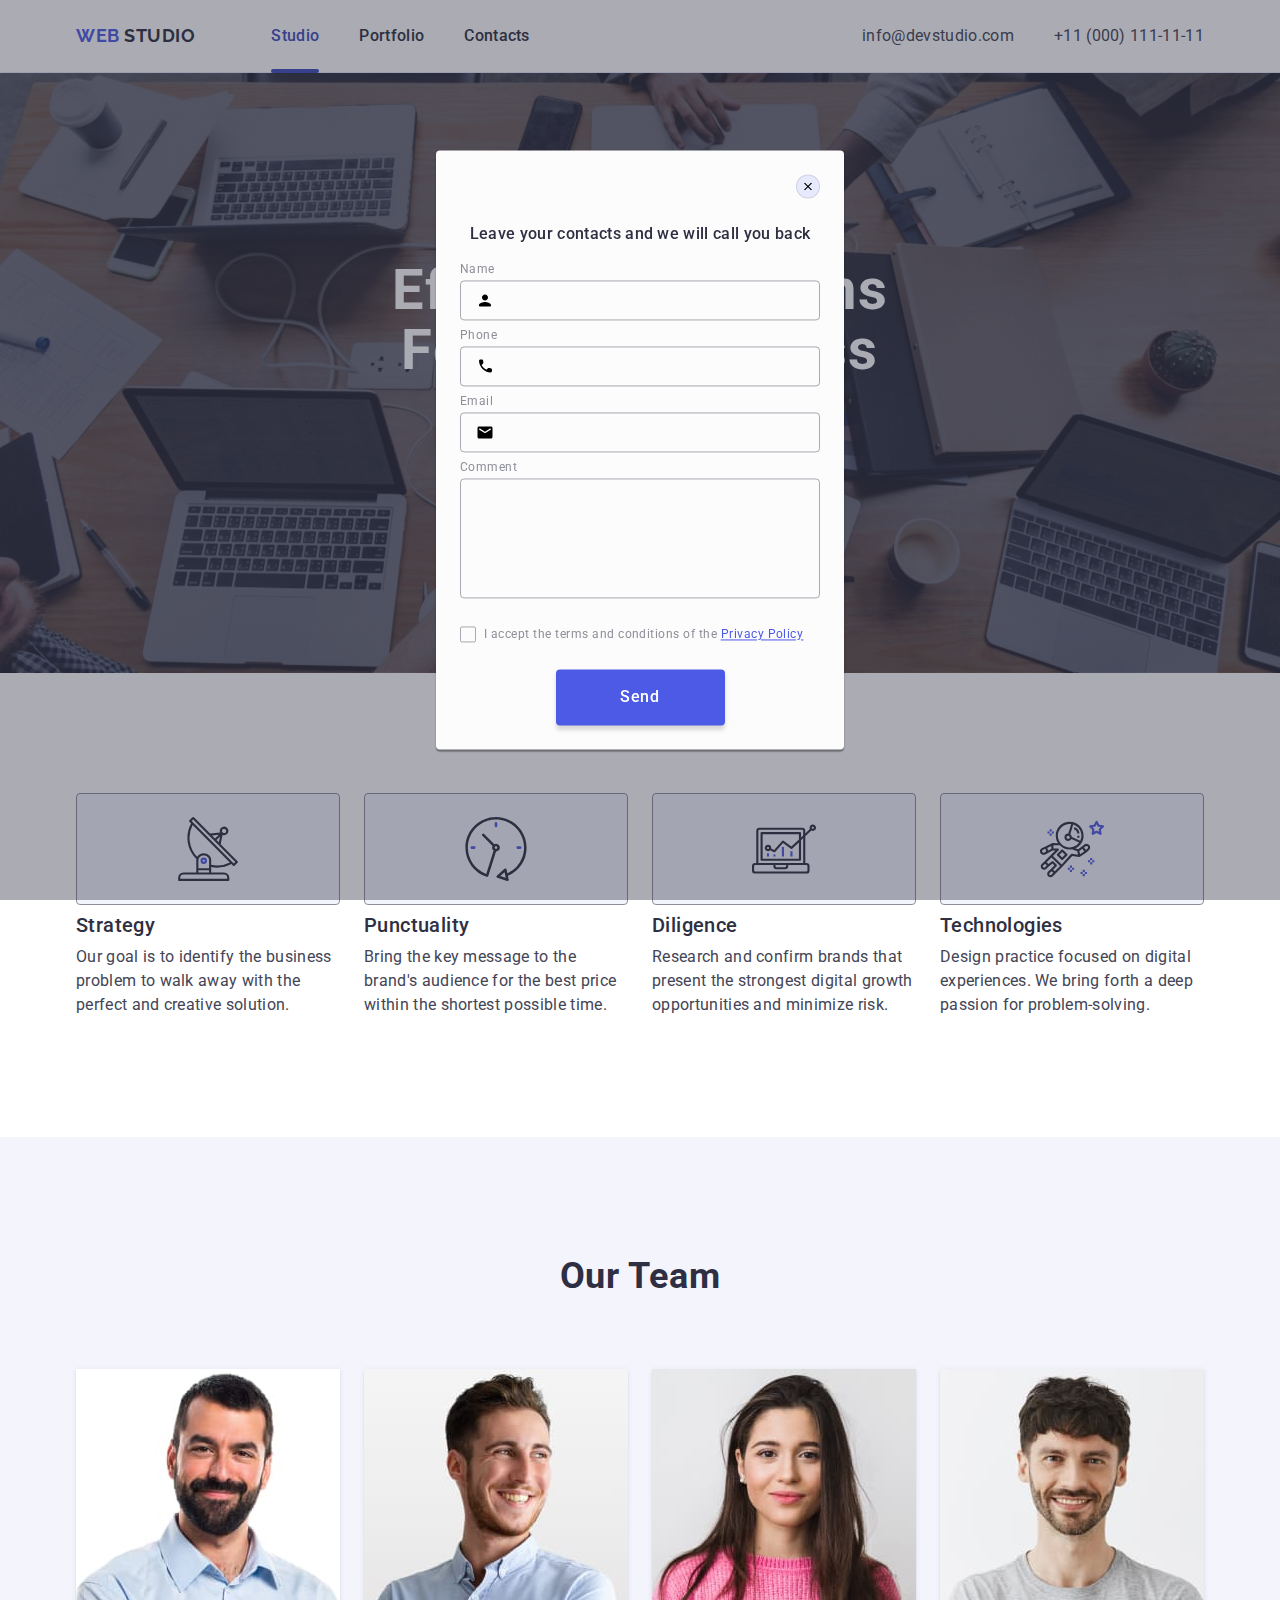
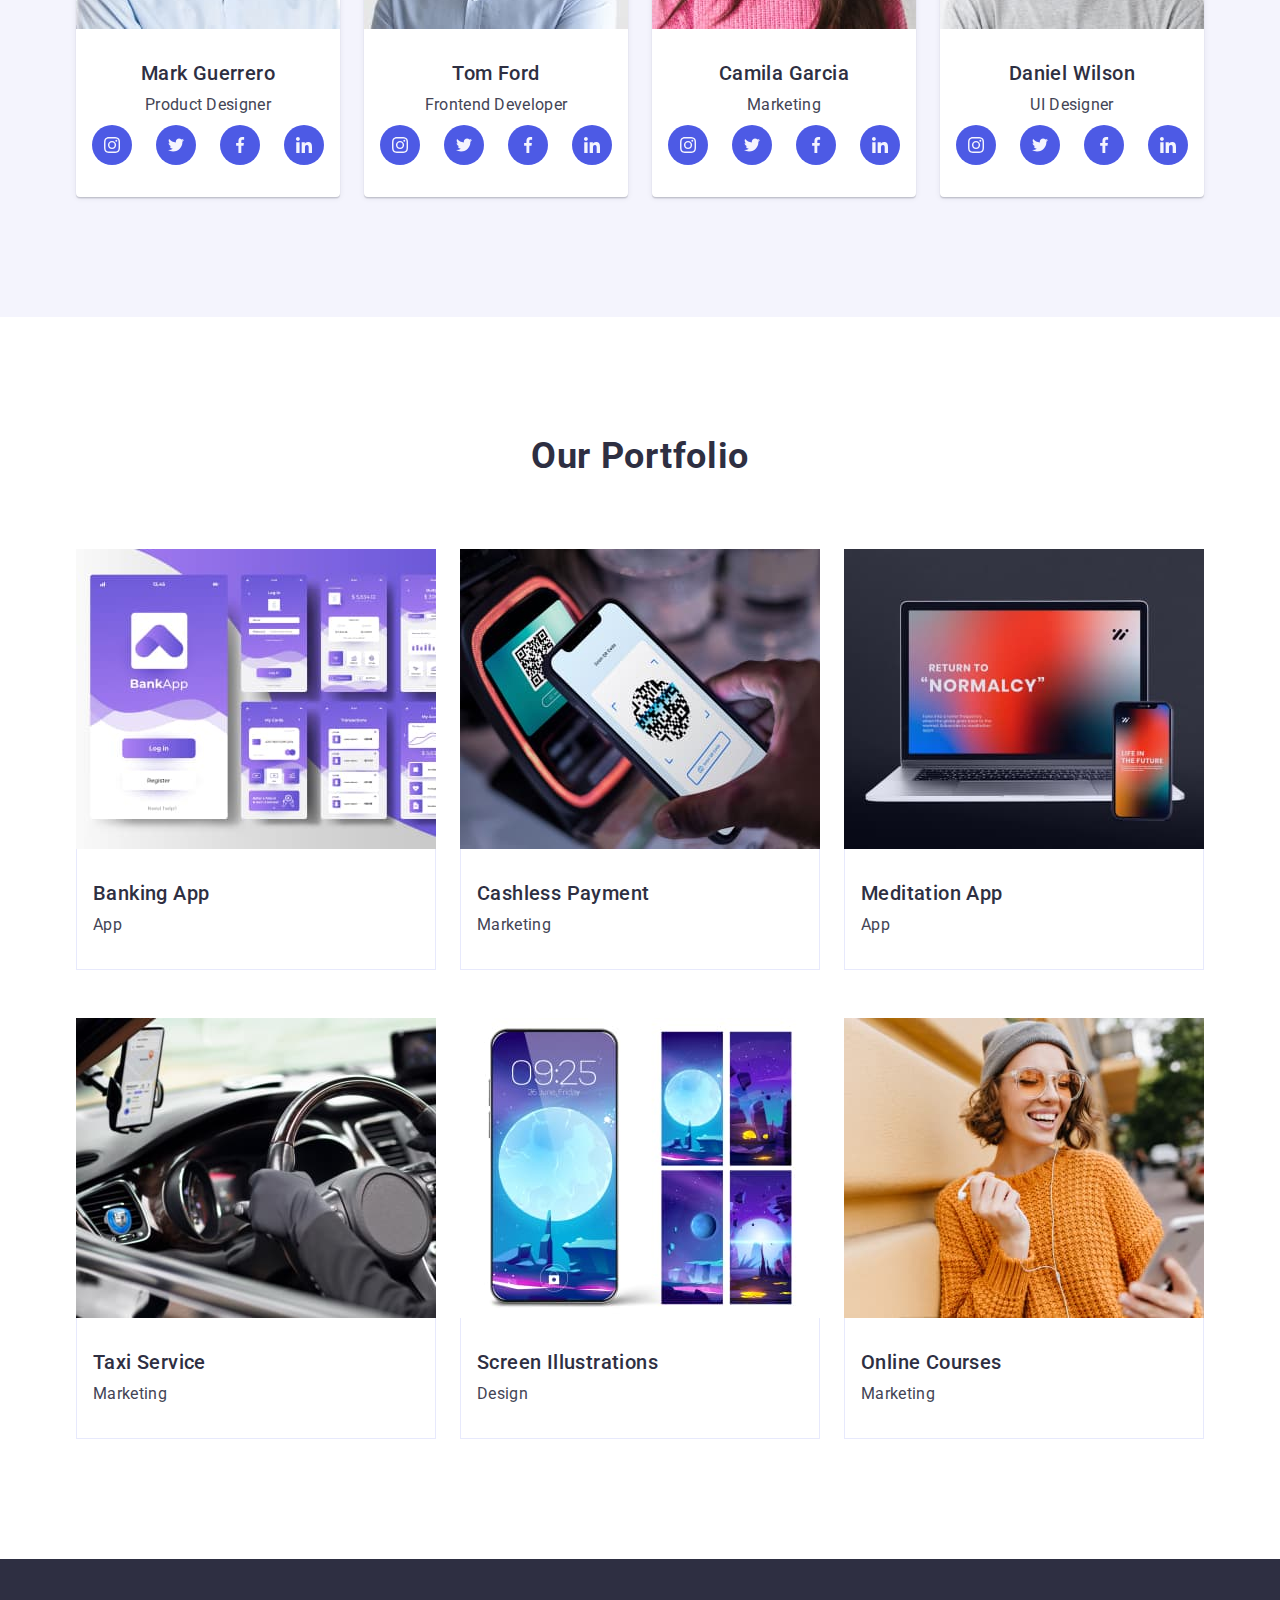
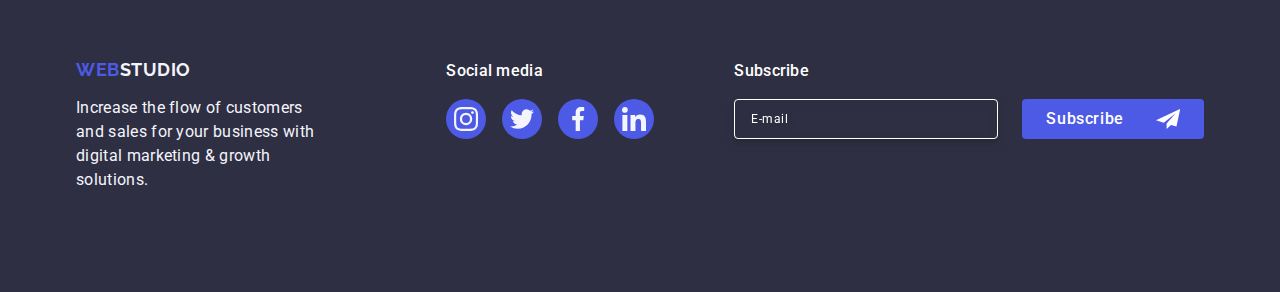
<file: index.html>
<!DOCTYPE html>
<html lang="en">
  <head>
    <meta charset="UTF-8" />
    <meta name="viewport" content="width=device-width, initial-scale=1.0" />
    <title>WebStudio</title>

    <link rel="preconnect" href="https://fonts.googleapis.com" />
    <link rel="preconnect" href="https://fonts.gstatic.com" crossorigin />
    <link
      href="https://fonts.googleapis.com/css2?family=Raleway:wght@700&family=Roboto:wght@400;500;700&display=swap"
      rel="stylesheet"
    />
    <link
      rel="stylesheet"
      href="//cdnjs.cloudflare.com/ajax/libs/modern-normalize/2.0.0/modern-normalize.min.css"
    />
    <link rel="stylesheet" href="./css/styles.css" />
  </head>
  <body>
    <!-- header. -->
    <header class="head-top">
      <div class="container container-top">
        <nav class="navigation-top">
          <a href="./index.html" class="logo-top"
            >Web <span class="logo-studio">Studio</span></a
          >
          <ul class="link-top">
            <li><a href="./index.html" class="nav-link current">Studio</a></li>
            <li><a href="" class="nav-link">Portfolio</a></li>
            <li><a href="" class="nav-link">Contacts</a></li>
          </ul>
        </nav>
        <address class="contacts">
          <ul class="contact-info">
            <li>
              <a class="adress-link" href="mailto:info@devstudio.com"
                >info@devstudio.com</a
              >
            </li>
            <li>
              <a class="adress-link" href="tel:+110001111111"
                >+11 (000) 111-11-11</a
              >
            </li>
          </ul>
          <button class="mobile-menu-open-btn" type="button">
            <svg class="mobile-menu-open-bth-icon" width="24" height="24" aria-label="mobile menu open icon">
              <use href="./images/icons.svg#icon-heroicons-solid_menu"></use>
            </svg>
          </button>
        </address>
      </div>
    </header>

    <!-- Sectiom 1 -->
    <main>
      <section class="tagline-button">
        <div class="container">
          <h1 class="tagline">Effective Solutions for Your Business</h1>
          <button type="button" class="button">Order Service</button>
        </div>
      </section>
      <!-- Section-2 -->
      <section class="content-info white">
        <div class="container">
          <h2 class="transparent-title visually-hidden">Benefit</h2>
          <ul class="features-list">
            <li class="feature-list-items">
              <div class="container-icon">
                <svg
                  class="icon-section-two"
                  width="64"
                  height="64"
                  aria-label="antena icon"
                >
                  <use href="./images/icons.svg#icon-antenna1"></use>
                </svg>
              </div>
              <h3 class="info-section">Strategy</h3>
              <p class="contents">
                Our goal is to identify the business problem to walk away with
                the perfect and creative solution.
              </p>
            </li>
            <li class="feature-list-items">
              <div class="container-icon">
                <svg
                  class="icon-section-two"
                  width="64"
                  height="64"
                  aria-label="clock icon"
                >
                  <use href="./images/icons.svg#icon-clock1"></use>
                </svg>
              </div>
              <h3 class="info-section">Punctuality</h3>
              <p class="contents">
                Bring the key message to the brand's audience for the best price
                within the shortest possible time.
              </p>
            </li>
            <li class="feature-list-items">
              <div class="container-icon">
                <svg
                  class="icon-section-two"
                  width="64"
                  height="64"
                  aria-label=" icon diagram"
                >
                  <use href="./images/icons.svg#icon-diagram1"></use>
                </svg>
              </div>
              <h3 class="info-section">Diligence</h3>
              <p class="contents">
                Research and confirm brands that present the strongest digital
                growth opportunities and minimize risk.
              </p>
            </li>
            <li class="feature-list-items">
              <div class="container-icon">
                <svg
                  class="icon-section-two"
                  width="64"
                  height="64"
                  aria-label=" icon astronaut"
                >
                  <use href="./images/icons.svg#icon-astronaut1"></use>
                </svg>
              </div>
              <h3 class="info-section">Technologies</h3>
              <p class="contents">
                Design practice focused on digital experiences. We bring forth a
                deep passion for problem-solving.
              </p>
            </li>
          </ul>
        </div>
      </section>
      <!-- Section-3 -->
      <section class="our-team white ">
        <div class="container">
          <h2 class="specialists-title">Our Team</h2>
          <ul class="our-team-list">
            <li class="list-item">
              <img
              srcset="./images/desktop/mark@2x.jpg 2x"
              width="264"
              height="260"
              src="./images/desktop/img1.jpg"
              alt="Mark Guerrero"
            />
              <div class="list-conteiner">
                <h3 class="content-name">Mark Guerrero</h3>
                <p class="content-text">Product Designer</p>
                <ul class="socials">
                  <li class="social-icon">
                    <a href="" class="social-link-section">
                      <svg
                        class="icon-section-three"
                        width="16"
                        height="16"
                        aria-label="instagram-icon"
                      >
                        <use href="./images/icons.svg#icon-instagram1"></use>
                      </svg>
                    </a>
                  </li>
                  <li class="social-icon">
                    <a href="" class="social-link-section">
                      <svg
                        class="icon-section-three"
                        width="16"
                        height="16"
                        aria-label="twitter-icon"
                      >
                        <use href="./images/icons.svg#icon-twitter1"></use>
                      </svg>
                    </a>
                  </li>

                  <li class="social-icon">
                    <a href="" class="social-link-section">
                      <svg
                        class="icon-section-three"
                        width="16"
                        height="16"
                        aria-label="facebook-icon"
                      >
                        <use href="./images/icons.svg#icon-facebook1"></use>
                      </svg>
                    </a>
                  </li>

                  <li class="social-icon">
                    <a href="" class="social-link-section">
                      <svg
                        class="icon-section-three"
                        width="16"
                        height="16"
                        aria-label="linkedin-icon"
                      >
                        <use href="./images/icons.svg#icon-linkedin1"></use>
                      </svg>
                    </a>
                  </li>
                </ul>
              </div>
            </li>
            <li class="list-item">
              <img
              srcset="./images/desktop/tom@2x.jpg 2x"
              width="264"
              height="260"
              src="./images/desktop/img21.jpg"
              alt="Tom Ford"
            />
              <div class="list-conteiner">
                <h3 class="content-name">Tom Ford</h3>
                <p class="content-text">Frontend Developer</p>
                <ul class="socials">
                  <li class="social-icon">
                    <a href="" class="social-link-section">
                      <svg
                        class="icon-section-three"
                        width="16"
                        height="16"
                        aria-label="instagram-icon"
                      >
                        <use href="./images/icons.svg#icon-instagram1"></use>
                      </svg>
                    </a>
                  </li>

                  <li class="social-icon">
                    <a href="" class="social-link-section">
                      <svg
                        class="icon-section-three"
                        width="16"
                        height="16"
                        aria-label="twitter-icon"
                      >
                        <use href="./images/icons.svg#icon-twitter1"></use>
                      </svg>
                    </a>
                  </li>

                  <li class="social-icon">
                    <a href="" class="social-link-section">
                      <svg
                        class="icon-section-three"
                        width="16"
                        height="16"
                        aria-label="facebook-icon"
                      >
                        <use href="./images/icons.svg#icon-facebook1"></use>
                      </svg>
                    </a>
                  </li>

                  <li class="social-icon">
                    <a href="" class="social-link-section">
                      <svg
                        class="icon-section-three"
                        width="16"
                        height="16"
                        aria-label="linkedin-icon"
                      >
                        <use href="./images/icons.svg#icon-linkedin1"></use>
                      </svg>
                    </a>
                  </li>
                </ul>
              </div>
            </li>
            <li class="list-item">
              <img
              srcset="./images/desktop/camila@2x.jpg 2x"
              width="264"
              height="260"
              src="./images/desktop/img31.jpg"
              alt="Camila Garcia"
            />
              <div class="list-conteiner">
                <h3 class="content-name">Camila Garcia</h3>
                <p class="content-text">Marketing</p>
                <ul class="socials">
                  <li class="social-icon">
                    <a href="" class="social-link-section">
                      <svg
                        class="icon-section-three"
                        width="16"
                        height="16"
                        aria-label="instagram-icon"
                      >
                        <use href="./images/icons.svg#icon-instagram1"></use>
                      </svg>
                    </a>
                  </li>

                  <li class="social-icon">
                    <a href="" class="social-link-section">
                      <svg
                        class="icon-section-three"
                        width="16"
                        height="16"
                        aria-label="twitter-icon"
                      >
                        <use href="./images/icons.svg#icon-twitter1"></use>
                      </svg>
                    </a>
                  </li>

                  <li class="social-icon">
                    <a href="" class="social-link-section">
                      <svg
                        class="icon-section-three"
                        width="16"
                        height="16"
                        aria-label="facebook-icon"
                      >
                        <use href="./images/icons.svg#icon-facebook1"></use>
                      </svg>
                    </a>
                  </li>

                  <li class="social-icon">
                    <a href="" class="social-link-section">
                      <svg
                        class="icon-section-three"
                        width="16"
                        height="16"
                        aria-label="linkedin-icon"
                      >
                        <use href="./images/icons.svg#icon-linkedin1"></use>
                      </svg>
                    </a>
                  </li>
                </ul>
              </div>
            </li>
            <li class="list-item">
              <img
              srcset="./images/desktop/daniel@2x.jpg 2x"
              width="264"
              height="260"
              src="./images/desktop/img41.jpg"
              alt="Daniel Wilson"
            />
              <div class="list-conteiner">
                <h3 class="content-name">Daniel Wilson</h3>
                <p class="content-text">UI Designer</p>
                <ul class="socials">
                  <li class="social-icon">
                    <a href="" class="social-link-section">
                      <svg
                        class="icon-section-three"
                        width="16"
                        height="16"
                        aria-label="instagram-icon"
                      >
                        <use href="./images/icons.svg#icon-instagram1"></use>
                      </svg>
                    </a>
                  </li>

                  <li class="social-icon">
                    <a href="" class="social-link-section">
                      <svg
                        class="icon-section-three"
                        width="16"
                        height="16"
                        aria-label="twitter-icon"
                      >
                        <use href="./images/icons.svg#icon-twitter1"></use>
                      </svg>
                    </a>
                  </li>

                  <li class="social-icon">
                    <a href="" class="social-link-section">
                      <svg
                        class="icon-section-three"
                        width="16"
                        height="16"
                        aria-label="facebook-icon"
                      >
                        <use href="./images/icons.svg#icon-facebook1"></use>
                      </svg>
                    </a>
                  </li>

                  <li class="social-icon">
                    <a href="" class="social-link-section">
                      <svg
                        class="icon-section-three"
                        width="16"
                        height="16"
                        aria-label="linkedin-icon"
                      >
                        <use href="./images/icons.svg#icon-linkedin1"></use>
                      </svg>
                    </a>
                  </li>
                </ul>
              </div>
            </li>
          </ul>
        </div>
      </section>
      <!-- Section-4 -->
      <section class="section-portfolio white ">
        <div class="container">
          <h2 class="portfolio-title">Our Portfolio</h2>
          <ul class="portfolio-list">
            <li class="portfolio-list-item">
              <div class="our-portfolio-img">
                <picture>
                  <source srcset="./images/desktop/img7.jpg 1x, ./images/desktop/bigBank@2x.jpg 2x"
                  media="(min-width: 1158px)" >
          
                  <source srcset="./images/tablet/bank.jpg 1x, ./images/tablet/bank@2x.jpg 2x" 
                  media="(min-width: 768px)">
          
                  <source srcset="./images/mobil/Bank.jpg 1x, ./images/mobil/Bank@2x.jpg 2x" 
                  media="(max-width: 767px)">
          
                      <img src="./images/mobil/Bank.jpg" alt="Banking App" >
                </picture>
          
                <p class="our-portfolio-top">
                  14 Stylish and User-Friendly App Design Concepts · Task
                  Manager App · Calorie Tracker App · Exotic Fruit Ecommerce App
                  · Cloud Storage App
                </p>
              </div>
              <div class="project-wrapper">
                <h3 class="product-name">Banking App</h3>
                <p class="content-text-portfolio">App</p>
              </div>
            </li>

            <li class="portfolio-list-item">
              <div class="our-portfolio-img">
                <picture>
                  <source srcset="./images/desktop/img8.jpg 1x, ./images/desktop/bigTerminal@2x.jpg 2x"
                   media="(min-width: 1158px)">
          
                  <source srcset="./images/tablet/terminal.jpg 1x, ./images/tablet/terminal@2x.jpg 2x" 
                  media="(min-width: 768px)">
          
                  <source srcset="./images/mobil/Skan.jpg 1x, ./images/mobil/Skan@2x.jpg 2x"
                   media="(max-width: 767px)">
          
              <img src="./images/mobil/Skan.jpg" alt="Cassless Payment" />
                </picture>

                <p class="our-portfolio-top">
                  14 Stylish and User-Friendly App Design Concepts · Task
                  Manager App · Calorie Tracker App · Exotic Fruit Ecommerce App
                  · Cloud Storage App
                </p>
              </div>
              <div class="project-wrapper">
                <h3 class="product-name">Cashless Payment</h3>
                <p class="content-text-portfolio">Marketing</p>
              </div>
            </li>
            <li class="portfolio-list-item">
              <div class="our-portfolio-img">
                <picture>
                  <source srcset="./images/desktop/img9.jpg 1x, ./images/desktop/Laptop@2x.jpg 2x"
                   media="(min-width: 1158px)">
          
                  <source srcset="./images/tablet/laptop.jpg 1x, ./images/tablet/laptop@2x.jpg 2x"
                   media="(min-width: 768px)">
          
                  <source srcset="./images/mobil/Laptop.jpg 1x, ./images/mobil/Laptop@2x.jpg 2x" 
                  media="(max-width: 767px)">
          
              <img src="./images/mobil/Laptop.jpg " alt="Meditation App" />
                </picture>

                <p class="our-portfolio-top">
                  14 Stylish and User-Friendly App Design Concepts · Task
                  Manager App · Calorie Tracker App · Exotic Fruit Ecommerce App
                  · Cloud Storage App
                </p>
              </div>
              <div class="project-wrapper">
                <h3 class="product-name">Meditation App</h3>
                <p class="content-text-portfolio">App</p>
              </div>
            </li>
            <li class="portfolio-list-item">
              <div class="our-portfolio-img">
                <picture>
                  <source srcset="./images/desktop/img11.jpg 1x, ./images/desktop/car@2x.jpg 2x"
                   media="(min-width: 1158px)">
          
                  <source srcset="./images/tablet/taxi.jpg 1x, ./images/tablet/taxi@2x.jpg 2x"
                   media="(min-width: 768px)">
          
                  <source srcset="./images/mobil/Car.jpg 1x, ./images/mobil/Car@2x.jpg 2x"
                   media="(max-width: 767px)">
          
              <img src="./images/mobil/Car.jpg" alt="Taxi Service" />
                </picture>

                <p class="our-portfolio-top">
                  14 Stylish and User-Friendly App Design Concepts · Task
                  Manager App · Calorie Tracker App · Exotic Fruit Ecommerce App
                  · Cloud Storage App
                </p>
              </div>
              <div class="project-wrapper">
                <h3 class="product-name">Taxi Service</h3>
                <p class="content-text-portfolio">Marketing</p>
              </div>
            </li>
            <li class="portfolio-list-item">
              <div class="our-portfolio-img">
                <picture>
                  <source srcset="./images/desktop/img12.jpg 1x, ./images/desktop/Phone@2x.jpg 2x"
                   media="(min-width: 1158px)">
          
                  <source srcset="./images/tablet/phone.jpg 1x, ./images/tablet/phone@2x.jpg 2x"
                   media="(min-width: 768px)">
          
                  <source srcset="./images/mobil/Phone.jpg 1x, ./images/mobil/Phone@2x.jpg 2x" 
                  media="(max-width: 767px)">
          
              <img src="./images/mobil/Phone.jpg" alt="Screen Illustrations" />
                </picture>

                <p class="our-portfolio-top">
                  14 Stylish and User-Friendly App Design Concepts · Task
                  Manager App · Calorie Tracker App · Exotic Fruit Ecommerce App
                  · Cloud Storage App
                </p>
              </div>
              <div class="project-wrapper">
                <h3 class="product-name">Screen Illustrations</h3>
                <p class="content-text-portfolio">Design</p>
              </div>
            </li>
            <li class="portfolio-list-item">
              <div class="our-portfolio-img">
                <picture>
                  <source srcset="./images/desktop/img13.jpg 1x, ./images/desktop/Gitl@2x.jpg 2x"
                   media="(min-width: 1158px)">
          
                  <source srcset="./images/tablet/girl.jpg 1x, ./images/tablet/girl@2x.jpg 2x" 
                  media="(min-width: 768px)">
          
                  <source srcset="./images/mobil/Girl.jpg 1x, ./images/mobil/Girl@2x.jpg 2x"
                   media="(max-width: 767px)">
          
              <img src="./images/mobil/Girl.jpg" alt="Girl with a phone" />
                </picture>
                
                <p class="our-portfolio-top">
                  14 Stylish and User-Friendly App Design Concepts · Task
                  Manager App · Calorie Tracker App · Exotic Fruit Ecommerce App
                  · Cloud Storage App
                </p>
              </div>
              <div class="project-wrapper">
                <h3 class="product-name">Online Courses</h3>
                <p class="content-text-portfolio">Marketing</p>
              </div>
            </li>
          </ul>
        </div>
      </section>
    </main>
    <!-- footer -->
    <footer class="section-footer section">
      <div class="container footer-container">
        <div class="footer-container-logo-text">
          <a href="./index.html" class="logo-footer"
            >Web<span class="text-logo-footer">Studio</span></a
          >
          <p class="text-footer">
            Increase the flow of customers and sales for your business with
            digital marketing & growth solutions.
          </p>
        </div>

        <div class="footer-container-social-links">
          <p class="social-media">Social media</p>
          <ul class="socials footer-list">
            <li class="social-icon footer-social-icon">
              <a href="" class="social-link-section footer-social-link">
                <svg class="footer-icon" width="24" height="24">
                  <use href="./images/icons.svg#icon-instagram1"></use>
                </svg>
              </a>
            </li>
            <li class="social-icon footer-social-icon">
              <a href="" class="social-link-section footer-social-link">
                <svg class="footer-icon" width="24" height="24">
                  <use href="./images/icons.svg#icon-twitter1"></use>
                </svg>
              </a>
            </li>
            <li class="social-icon footer-social-icon">
              <a href="" class="social-link-section footer-social-link">
                <svg class="footer-icon" width="24" height="24">
                  <use href="./images/icons.svg#icon-facebook1"></use>
                </svg>
              </a>
            </li>
            <li class="social-icon footer-social-icon">
              <a href="" class="social-link-section footer-social-link">
                <svg class="footer-icon" width="24" height="24">
                  <use href="./images/icons.svg#icon-linkedin1"></use>
                </svg>
              </a>
            </li>
          </ul>
        </div>

        <div class="footer-form">
          <p class="subscribe-content">Subscribe</p>
          <form class="subscribe-form">
            <label class="footer-label">
              <input
                class="footer-input"
                type="email"
                name="subscribe"
                placeholder="E-mail"
              />
            </label>
            <button class="footer-button" type="submit">
              Subscribe<svg class="footer-button-icon" width="24" height="24">
                <use href="./images/icons.svg#icon-icon-send"></use>
              </svg>
            </button>
          </form>
        </div>
      </div>
    </footer>
    <!-- modal window --> 
    <!-- BACKDROP WITH MODAL WINDOW  "is-open" to div class="backdrop-open"-->

     <div class="backdrop-open is-open">
      <div class="modal-window">
        <button class="modal-close" type="button">
          <svg class="modal-icon-close" 
          width="8"
          height="8"
          aria-label="close modal icon">
           <use href="./images/icons.svg#icon-close-black"></use>
          </svg>
        </button>
        <p class="order-processing">Leave your contacts and we will call you back</p> 
        <form class="order-form">
       <div class="order-wrapper">
        <label class="backdrop-label" for="user-name">Name</label>
        <div class="backdrop-input">
          <input class="form-input" 
          id="user-name"
          name="user-name"
          type="text" pattern="[a-zA-Zа-яА-ЯіІїЇєЄґҐʼ]+" required />
          <svg class="backdrop-items" 
           width="18" 
           height="24" 
           aria-label="icon user" >
           <use href="./images/icons.svg#icon-person-black"></use>
          </svg>
        </div>
        </div>
        <div class="order-wrapper">
          <label class="backdrop-label" for="user-tel">Phone</label>
          <div class="backdrop-input">
            <input class="form-input"
             id="user-tel" 
             name="user-tel"
              type="tel" 
              pattern="[0-9]{3}-[0-9]{3}-[0-9]{2}-[0-9]{2}" required />
              <svg class="backdrop-items"
              width="18" 
              height="24" 
              aria-label="icon phone" >
              <use href="./images/icons.svg#icon-phone-black"></use>
            </svg>
          </div>
        </div>
        <div class="order-wrapper">
          <label class="backdrop-label" for="user-email">Email</label>
          <div class="backdrop-input">
            <input class="form-input" 
            id="user-email" 
            name="user-email" 
            type="email" required />
            <svg class="backdrop-items"
             width="18" height="24" 
             aria-label="icon email" >
             <use href="./images/icons.svg#icon-email-black"></use>
            </svg>
          </div>
        </div>
        <div class="order-comment">
          <label class="backdrop-label" for="user-comment">Comment</label>
          <textarea class="textarea-comment"
           id="user-comment"
           name="user-comment"
           placeholder="Text input">
          </textarea>
        </div>
        <div class="checkbox-wrapper">
          <input class="service-checkbox visually-hidden" 
          id="user-privacy" 
          name="user-privacy" 
          type="checkbox" 
          value="true" required />
          <label class="checkbox-label" for="user-privacy">
            <span class="form-checkbox ">
              <svg class="checkbox-icon"
              width="10"
              height="8"
              aria-label="checkmark icon">
              <use href="./images/icons.svg#icon-choice"></use>
            </svg>
          </span>I accept the terms and conditions of the <a class="checkbox-text" href="">Privacy Policy</a>
        </label>
      </div>
      <button class="comment-btn" type="submit">Send</button>
    </form>
  </div>
  </div>
   <!--  Mobile "is-open" to div class="mobile-menu-wrapper"-->
    <div class="mobile-menu-wrapper"> 
      <div class="container mobile-menu-container">
        <button class="mobile-menu-close-btn" type="button">
          <svg class="mobile-menu-close-btn-icon" 
          width="8" 
          height="8" 
          aria-label="mobile menu close icon">
          <use href="./images/icons.svg#icon-close-black"></use>
        </svg>
      </button>
      <nav class="mobile-menu-navigation">
        <ul class="mobile-menu-list">
          <li>
            <a class="mobile-menu-link" href="./index.html">
              <h2 class="header-two ocean">Studio</h2>
            </a>
          </li>
          <li>
            <a class="mobile-menu-link" href="">
              <h2 class="header-two">Portfolio</h2>
            </a>
          </li>
          <li>
            <a class="mobile-menu-link" href="">
              <h2 class="header-two">Contacts</h2>
            </a>
          </li>
        </ul>
      </nav>
      
      <address class="mobile-menu-contacts">
        <ul class="mobile-menu-contacts-list">
          <li class="mobile-menu-contacts-item">
          <a class="header-third iris" href="tel:+110001111111">+11 (000) 111-11-11
          </a>
        </li>
        <li class="mobile-menu-contacts-item">
          <a class="header-third" href="mailto:info@devstudio.com">info@devstudio.com
          </a>
        </li>
      </ul>
    </address>
    <ul class="mobile-menu-social-list">
      <li class="mobile-menu-social-item">
        <a href="" class="social-link-section">
          <svg class="footer-icon" 
          width="24" 
          height="24"
          aria-label="instagram-icon">
          <use href="./images/icons.svg#icon-instagram1"></use>
        </svg>
      </a>
    </li>
    <li class="mobile-menu-social-item">
      <a href="" class="social-link-section">
        <svg class="footer-icon" 
        width="24" 
        height="24"
        aria-label="twitter-icon">
        <use href="./images/icons.svg#icon-twitter1"></use>
      </svg>
    </a>
  </li>
  <li class="mobile-menu-social-item">
    <a href="" class="social-link-section">
      <svg class="footer-icon" 
      width="24" 
      height="24"
      aria-label="facebook-icon">
      <use href="./images/icons.svg#icon-facebook1"></use>
      </svg>
    </a>
  </li>
  <li class="mobile-menu-social-item">
    <a href="" class="social-link-section">
      <svg class="footer-icon" 
      width="24" 
      height="24"
      aria-label="linkedin-icon">
      <use href="./images/icons.svg#icon-linkedin1"></use>
    </svg>
  </a>
</li>
</ul>
</div>
</div>
</body>
</html>
</file>
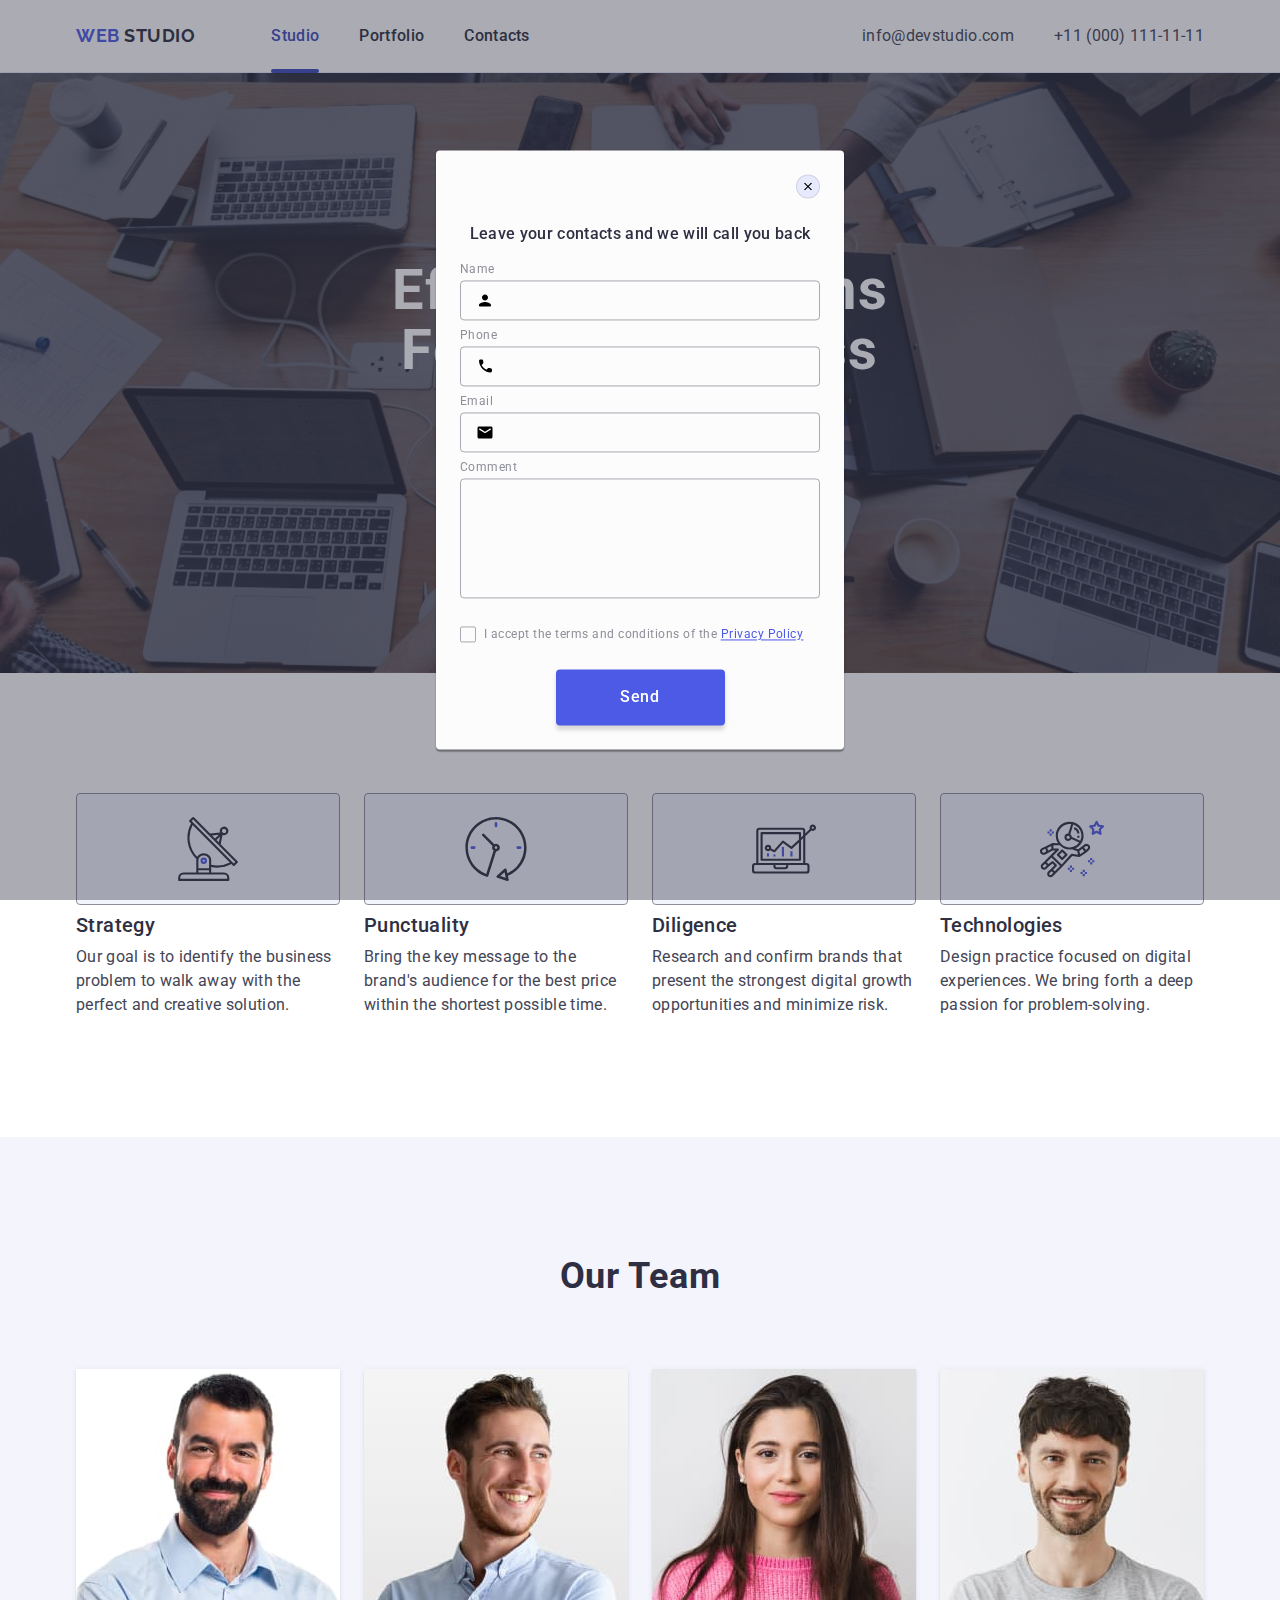
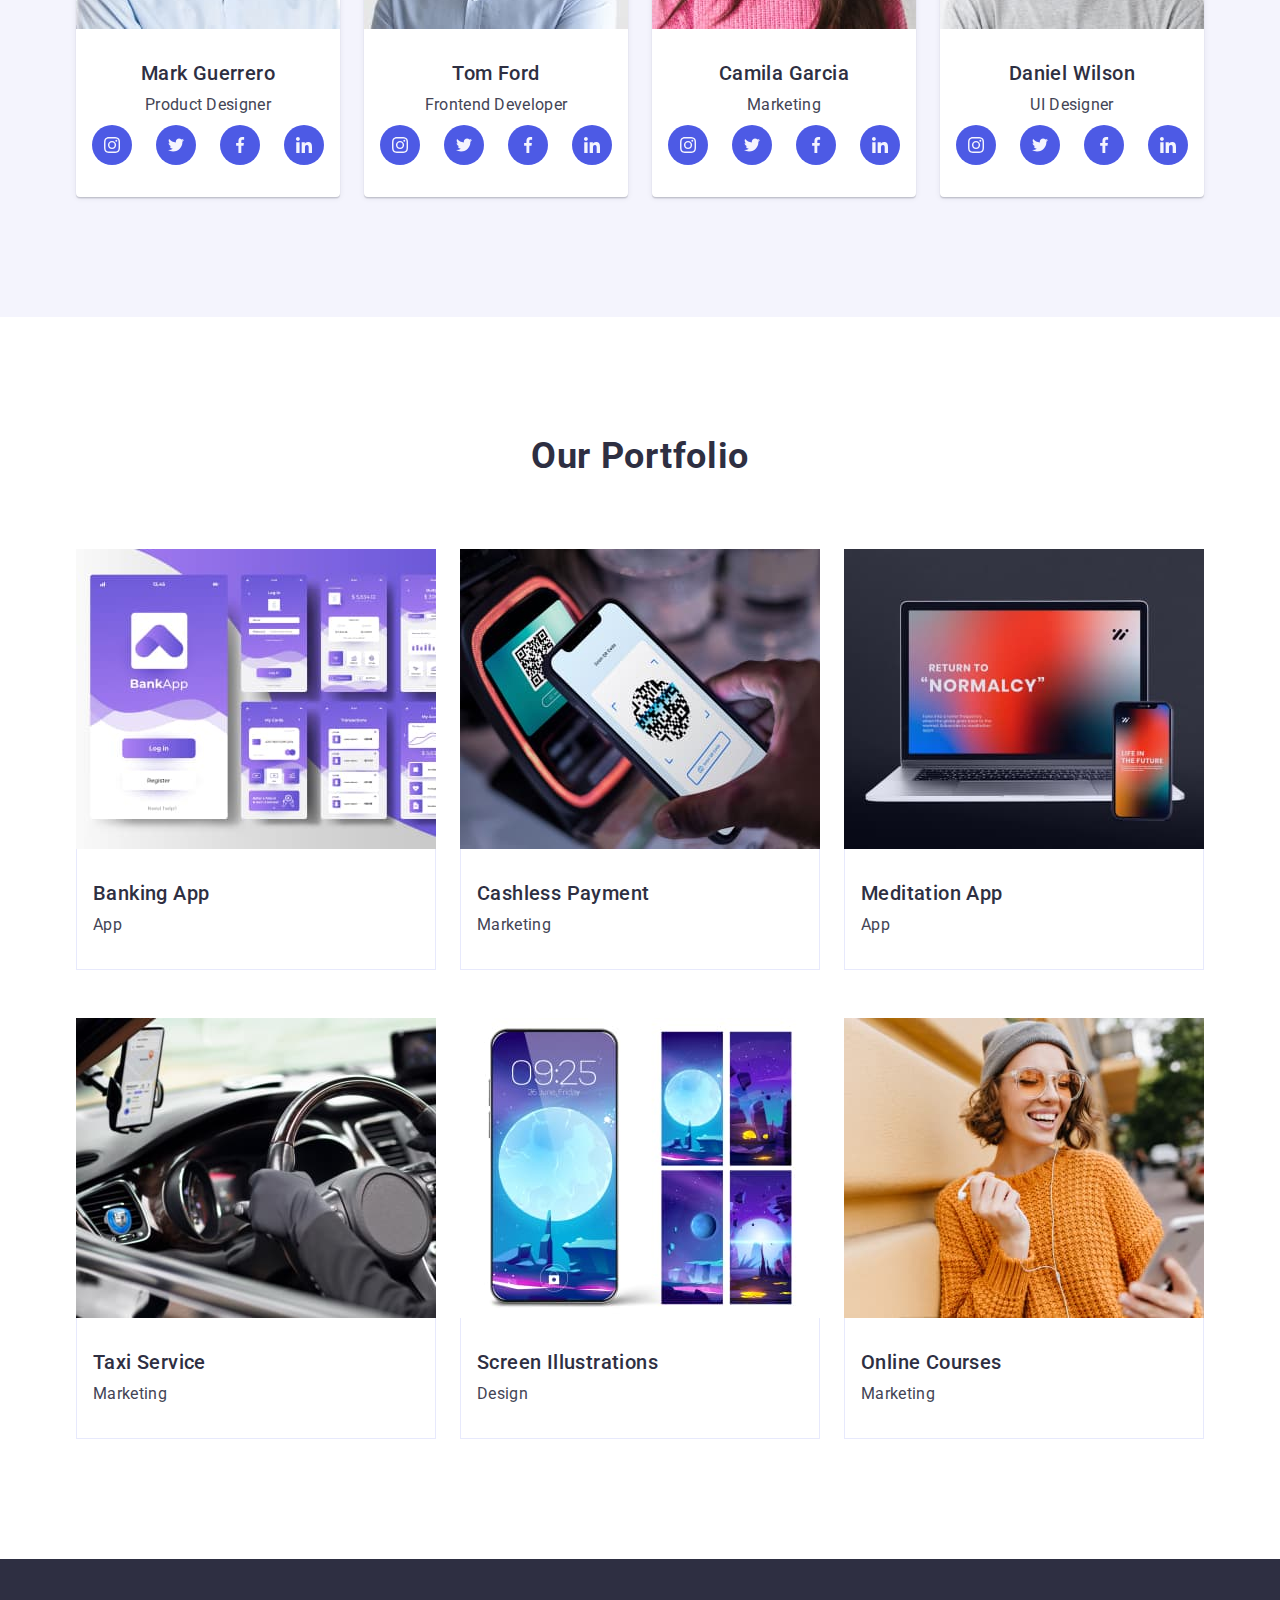
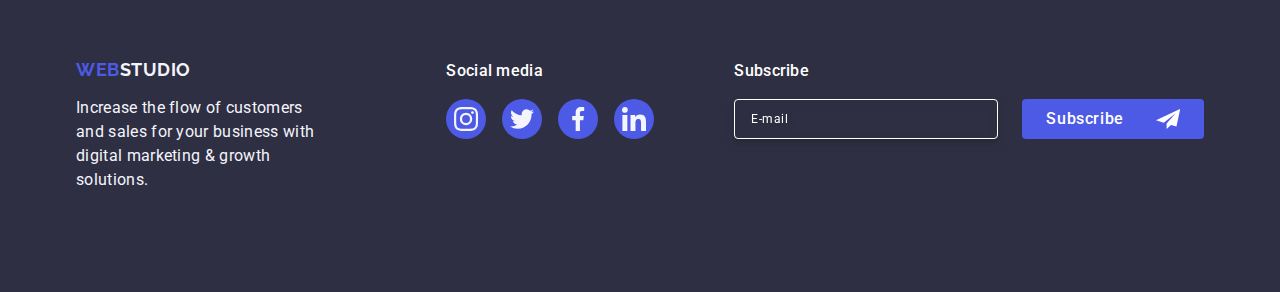
<file: index1.html>
<!DOCTYPE html>
<html lang="en">
  <head>
    <meta charset="UTF-8" />
    <meta name="viewport" content="width=device-width, initial-scale=1.0" />
    <title>WebStudio</title>

    <link rel="preconnect" href="https://fonts.googleapis.com" />
    <link rel="preconnect" href="https://fonts.gstatic.com" crossorigin />
    <link
      href="https://fonts.googleapis.com/css2?family=Raleway:wght@700&family=Roboto:wght@400;500;700&display=swap"
      rel="stylesheet"
    />
    <link
      rel="stylesheet"
      href="//cdnjs.cloudflare.com/ajax/libs/modern-normalize/2.0.0/modern-normalize.min.css"
    />
    <link rel="stylesheet" href="./css/styles.css" />
  </head>
  <body>
    <!-- header. -->
    <header class="head-top">
      <div class="container container-top">
        <nav class="navigation-top">
          <a href="./index.html" class="logo-top"
            >Web <span class="logo-studio">Studio</span></a
          >
          <ul class="link-top">
            <li><a href="./index.html" class="nav-link current">Studio</a></li>
            <li><a href="" class="nav-link">Portfolio</a></li>
            <li><a href="" class="nav-link">Contacts</a></li>
          </ul>
        </nav>
        <address class="contacts">
          <ul class="contact-info">
            <li>
              <a class="adress-link" href="mailto:info@devstudio.com"
                >info@devstudio.com</a
              >
            </li>
            <li>
              <a class="adress-link" href="tel:+110001111111"
                >+11 (000) 111-11-11</a
              >
            </li>
          </ul>
          <button class="mobile-menu-open-btn" type="button">
            <svg class="mobile-menu-open-bth-icon" width="24" height="24" aria-label="mobile menu open icon">
              <use href="./images/icons.svg#icon-heroicons-solid_menu"></use>
            </svg>
          </button>
        </address>
      </div>
    </header>

    <!-- Sectiom 1 -->
    <main>
      <section class="tagline-button">
        <div class="container">
          <h1 class="tagline">Effective Solutions for Your Business</h1>
          <button type="button" class="button">Order Service</button>
        </div>
      </section>
      <!-- Section-2 -->
      <section class="content-info white">
        <div class="container">
          <h2 class="transparent-title visually-hidden">Benefit</h2>
          <ul class="features-list">
            <li class="feature-list-items">
              <div class="container-icon">
                <svg
                  class="icon-section-two"
                  width="64"
                  height="64"
                  aria-label="antena icon"
                >
                  <use href="./images/icons.svg#icon-antenna1"></use>
                </svg>
              </div>
              <h3 class="info-section">Strategy</h3>
              <p class="contents">
                Our goal is to identify the business problem to walk away with
                the perfect and creative solution.
              </p>
            </li>
            <li class="feature-list-items">
              <div class="container-icon">
                <svg
                  class="icon-section-two"
                  width="64"
                  height="64"
                  aria-label="clock icon"
                >
                  <use href="./images/icons.svg#icon-clock1"></use>
                </svg>
              </div>
              <h3 class="info-section">Punctuality</h3>
              <p class="contents">
                Bring the key message to the brand's audience for the best price
                within the shortest possible time.
              </p>
            </li>
            <li class="feature-list-items">
              <div class="container-icon">
                <svg
                  class="icon-section-two"
                  width="64"
                  height="64"
                  aria-label=" icon diagram"
                >
                  <use href="./images/icons.svg#icon-diagram1"></use>
                </svg>
              </div>
              <h3 class="info-section">Diligence</h3>
              <p class="contents">
                Research and confirm brands that present the strongest digital
                growth opportunities and minimize risk.
              </p>
            </li>
            <li class="feature-list-items">
              <div class="container-icon">
                <svg
                  class="icon-section-two"
                  width="64"
                  height="64"
                  aria-label=" icon astronaut"
                >
                  <use href="./images/icons.svg#icon-astronaut1"></use>
                </svg>
              </div>
              <h3 class="info-section">Technologies</h3>
              <p class="contents">
                Design practice focused on digital experiences. We bring forth a
                deep passion for problem-solving.
              </p>
            </li>
          </ul>
        </div>
      </section>
      <!-- Section-3 -->
      <section class="our-team white ">
        <div class="container">
          <h2 class="specialists-title">Our Team</h2>
          <ul class="our-team-list">
            <li class="list-item">
              <img
              srcset="../images/desktop/mark@2x.jpg 2x"
              width="264"
              height="260"
              src="../images/desktop/img1.jpg"
              alt="Mark Guerrero"
            />
              <div class="list-conteiner">
                <h3 class="content-name">Mark Guerrero</h3>
                <p class="content-text">Product Designer</p>
                <ul class="socials">
                  <li class="social-icon">
                    <a href="" class="social-link-section">
                      <svg
                        class="icon-section-three"
                        width="16"
                        height="16"
                        aria-label="instagram-icon"
                      >
                        <use href="./images/icons.svg#icon-instagram1"></use>
                      </svg>
                    </a>
                  </li>
                  <li class="social-icon">
                    <a href="" class="social-link-section">
                      <svg
                        class="icon-section-three"
                        width="16"
                        height="16"
                        aria-label="twitter-icon"
                      >
                        <use href="./images/icons.svg#icon-twitter1"></use>
                      </svg>
                    </a>
                  </li>

                  <li class="social-icon">
                    <a href="" class="social-link-section">
                      <svg
                        class="icon-section-three"
                        width="16"
                        height="16"
                        aria-label="facebook-icon"
                      >
                        <use href="./images/icons.svg#icon-facebook1"></use>
                      </svg>
                    </a>
                  </li>

                  <li class="social-icon">
                    <a href="" class="social-link-section">
                      <svg
                        class="icon-section-three"
                        width="16"
                        height="16"
                        aria-label="linkedin-icon"
                      >
                        <use href="./images/icons.svg#icon-linkedin1"></use>
                      </svg>
                    </a>
                  </li>
                </ul>
              </div>
            </li>
            <li class="list-item">
              <img
              srcset="../images/desktop/tom@2x.jpg 2x"
              width="264"
              height="260"
              src="../images/desktop/img21.jpg"
              alt="Tom Ford"
            />
              <div class="list-conteiner">
                <h3 class="content-name">Tom Ford</h3>
                <p class="content-text">Frontend Developer</p>
                <ul class="socials">
                  <li class="social-icon">
                    <a href="" class="social-link-section">
                      <svg
                        class="icon-section-three"
                        width="16"
                        height="16"
                        aria-label="instagram-icon"
                      >
                        <use href="./images/icons.svg#icon-instagram1"></use>
                      </svg>
                    </a>
                  </li>

                  <li class="social-icon">
                    <a href="" class="social-link-section">
                      <svg
                        class="icon-section-three"
                        width="16"
                        height="16"
                        aria-label="twitter-icon"
                      >
                        <use href="./images/icons.svg#icon-twitter1"></use>
                      </svg>
                    </a>
                  </li>

                  <li class="social-icon">
                    <a href="" class="social-link-section">
                      <svg
                        class="icon-section-three"
                        width="16"
                        height="16"
                        aria-label="facebook-icon"
                      >
                        <use href="./images/icons.svg#icon-facebook1"></use>
                      </svg>
                    </a>
                  </li>

                  <li class="social-icon">
                    <a href="" class="social-link-section">
                      <svg
                        class="icon-section-three"
                        width="16"
                        height="16"
                        aria-label="linkedin-icon"
                      >
                        <use href="./images/icons.svg#icon-linkedin1"></use>
                      </svg>
                    </a>
                  </li>
                </ul>
              </div>
            </li>
            <li class="list-item">
              <img
              srcset="../images/desktop/camila@2x.jpg 2x"
              width="264"
              height="260"
              src="../images/desktop/img31.jpg"
              alt="Camila Garcia"
            />
              <div class="list-conteiner">
                <h3 class="content-name">Camila Garcia</h3>
                <p class="content-text">Marketing</p>
                <ul class="socials">
                  <li class="social-icon">
                    <a href="" class="social-link-section">
                      <svg
                        class="icon-section-three"
                        width="16"
                        height="16"
                        aria-label="instagram-icon"
                      >
                        <use href="./images/icons.svg#icon-instagram1"></use>
                      </svg>
                    </a>
                  </li>

                  <li class="social-icon">
                    <a href="" class="social-link-section">
                      <svg
                        class="icon-section-three"
                        width="16"
                        height="16"
                        aria-label="twitter-icon"
                      >
                        <use href="./images/icons.svg#icon-twitter1"></use>
                      </svg>
                    </a>
                  </li>

                  <li class="social-icon">
                    <a href="" class="social-link-section">
                      <svg
                        class="icon-section-three"
                        width="16"
                        height="16"
                        aria-label="facebook-icon"
                      >
                        <use href="./images/icons.svg#icon-facebook1"></use>
                      </svg>
                    </a>
                  </li>

                  <li class="social-icon">
                    <a href="" class="social-link-section">
                      <svg
                        class="icon-section-three"
                        width="16"
                        height="16"
                        aria-label="linkedin-icon"
                      >
                        <use href="./images/icons.svg#icon-linkedin1"></use>
                      </svg>
                    </a>
                  </li>
                </ul>
              </div>
            </li>
            <li class="list-item">
              <img
              srcset="../images/desktop/daniel@2x.jpg 2x"
              width="264"
              height="260"
              src="../images/desktop/img41.jpg"
              alt="Daniel Wilson"
            />
              <div class="list-conteiner">
                <h3 class="content-name">Daniel Wilson</h3>
                <p class="content-text">UI Designer</p>
                <ul class="socials">
                  <li class="social-icon">
                    <a href="" class="social-link-section">
                      <svg
                        class="icon-section-three"
                        width="16"
                        height="16"
                        aria-label="instagram-icon"
                      >
                        <use href="./images/icons.svg#icon-instagram1"></use>
                      </svg>
                    </a>
                  </li>

                  <li class="social-icon">
                    <a href="" class="social-link-section">
                      <svg
                        class="icon-section-three"
                        width="16"
                        height="16"
                        aria-label="twitter-icon"
                      >
                        <use href="./images/icons.svg#icon-twitter1"></use>
                      </svg>
                    </a>
                  </li>

                  <li class="social-icon">
                    <a href="" class="social-link-section">
                      <svg
                        class="icon-section-three"
                        width="16"
                        height="16"
                        aria-label="facebook-icon"
                      >
                        <use href="./images/icons.svg#icon-facebook1"></use>
                      </svg>
                    </a>
                  </li>

                  <li class="social-icon">
                    <a href="" class="social-link-section">
                      <svg
                        class="icon-section-three"
                        width="16"
                        height="16"
                        aria-label="linkedin-icon"
                      >
                        <use href="./images/icons.svg#icon-linkedin1"></use>
                      </svg>
                    </a>
                  </li>
                </ul>
              </div>
            </li>
          </ul>
        </div>
      </section>
      <!-- Section-4 -->
      <section class="section-portfolio white ">
        <div class="container">
          <h2 class="portfolio-title">Our Portfolio</h2>
          <ul class="portfolio-list">
            <li class="portfolio-list-item">
              <div class="our-portfolio-img">
                <picture>
                  <source srcset="../images/desktop/img7.jpg 1x, ../images/desktop/bigBank@2x.jpg 2x"
                  media="(min-width: 1158px)" >
          
                  <source srcset="../images/tablet/bank.jpg 1x, ../images/tablet/bank@2x.jpg 2x" 
                  media="(min-width: 768px)">
          
                  <source srcset="../images/mobil/Bank.jpg 1x, ../images/mobil/Bank@2x.jpg 2x" 
                  media="(max-width: 767px)">
          
                      <img src="../images/mobil/Bank.jpg" alt="Banking App" >
                </picture>
          
                <p class="our-portfolio-top">
                  14 Stylish and User-Friendly App Design Concepts · Task
                  Manager App · Calorie Tracker App · Exotic Fruit Ecommerce App
                  · Cloud Storage App
                </p>
              </div>
              <div class="project-wrapper">
                <h3 class="product-name">Banking App</h3>
                <p class="content-text-portfolio">App</p>
              </div>
            </li>

            <li class="portfolio-list-item">
              <div class="our-portfolio-img">
                <picture>
                  <source srcset="../images/desktop/img8.jpg 1x, ../images/desktop/bigTerminal@2x.jpg 2x"
                   media="(min-width: 1158px)">
          
                  <source srcset="../images/tablet/terminal.jpg 1x, ../images/tablet/terminal@2x.jpg 2x" 
                  media="(min-width: 768px)">
          
                  <source srcset="../images/mobil/Skan.jpg 1x, ../images/mobil/Skan@2x.jpg 2x"
                   media="(max-width: 767px)">
          
              <img src="../images/mobil/Skan.jpg" alt="Cassless Payment" />
                </picture>

                <p class="our-portfolio-top">
                  14 Stylish and User-Friendly App Design Concepts · Task
                  Manager App · Calorie Tracker App · Exotic Fruit Ecommerce App
                  · Cloud Storage App
                </p>
              </div>
              <div class="project-wrapper">
                <h3 class="product-name">Cashless Payment</h3>
                <p class="content-text-portfolio">Marketing</p>
              </div>
            </li>
            <li class="portfolio-list-item">
              <div class="our-portfolio-img">
                <picture>
                  <source srcset="../images/desktop/img9.jpg 1x, ../images/desktop/Laptop@2x.jpg 2x"
                   media="(min-width: 1158px)">
          
                  <source srcset="../images/tablet/laptop.jpg 1x, ../images/tablet/laptop@2x.jpg 2x"
                   media="(min-width: 768px)">
          
                  <source srcset="../images/mobil/Laptop.jpg 1x, ../images/mobil/Laptop@2x.jpg 2x" 
                  media="(max-width: 767px)">
          
              <img src="../images/mobil/Laptop.jpg " alt="Meditation App" />
                </picture>

                <p class="our-portfolio-top">
                  14 Stylish and User-Friendly App Design Concepts · Task
                  Manager App · Calorie Tracker App · Exotic Fruit Ecommerce App
                  · Cloud Storage App
                </p>
              </div>
              <div class="project-wrapper">
                <h3 class="product-name">Meditation App</h3>
                <p class="content-text-portfolio">App</p>
              </div>
            </li>
            <li class="portfolio-list-item">
              <div class="our-portfolio-img">
                <picture>
                  <source srcset="../images/desktop/img11.jpg 1x, ../images/desktop/car@2x.jpg 2x"
                   media="(min-width: 1158px)">
          
                  <source srcset="../images/tablet/taxi.jpg 1x, ../images/tablet/taxi@2x.jpg 2x"
                   media="(min-width: 768px)">
          
                  <source srcset="../images/mobil/Car.jpg 1x, ../images/mobil/Car@2x.jpg 2x"
                   media="(max-width: 767px)">
          
              <img src="../images/mobil/Car.jpg" alt="Taxi Service" />
                </picture>

                <p class="our-portfolio-top">
                  14 Stylish and User-Friendly App Design Concepts · Task
                  Manager App · Calorie Tracker App · Exotic Fruit Ecommerce App
                  · Cloud Storage App
                </p>
              </div>
              <div class="project-wrapper">
                <h3 class="product-name">Taxi Service</h3>
                <p class="content-text-portfolio">Marketing</p>
              </div>
            </li>
            <li class="portfolio-list-item">
              <div class="our-portfolio-img">
                <picture>
                  <source srcset="../images/desktop/img12.jpg 1x, ../images/desktop/Phone@2x.jpg 2x"
                   media="(min-width: 1158px)">
          
                  <source srcset="../images/tablet/phone.jpg 1x, ../images/tablet/phone@2x.jpg 2x"
                   media="(min-width: 768px)">
          
                  <source srcset="../images/mobil/Phone.jpg 1x, ../images/mobil/Phone@2x.jpg 2x" 
                  media="(max-width: 767px)">
          
              <img src="../images/mobil/Phone.jpg" alt="Screen Illustrations" />
                </picture>

                <p class="our-portfolio-top">
                  14 Stylish and User-Friendly App Design Concepts · Task
                  Manager App · Calorie Tracker App · Exotic Fruit Ecommerce App
                  · Cloud Storage App
                </p>
              </div>
              <div class="project-wrapper">
                <h3 class="product-name">Screen Illustrations</h3>
                <p class="content-text-portfolio">Design</p>
              </div>
            </li>
            <li class="portfolio-list-item">
              <div class="our-portfolio-img">
                <picture>
                  <source srcset="../images/desktop/img13.jpg 1x, ../images/desktop/Gitl@2x.jpg 2x"
                   media="(min-width: 1158px)">
          
                  <source srcset="../images/tablet/girl.jpg 1x, ../images/tablet/girl@2x.jpg 2x" 
                  media="(min-width: 768px)">
          
                  <source srcset="../images/mobil/Girl.jpg 1x, ../images/mobil/Girl@2x.jpg 2x"
                   media="(max-width: 767px)">
          
              <img src="../images/mobil/Girl.jpg" alt="Girl with a phone" />
                </picture>
                
                <p class="our-portfolio-top">
                  14 Stylish and User-Friendly App Design Concepts · Task
                  Manager App · Calorie Tracker App · Exotic Fruit Ecommerce App
                  · Cloud Storage App
                </p>
              </div>
              <div class="project-wrapper">
                <h3 class="product-name">Online Courses</h3>
                <p class="content-text-portfolio">Marketing</p>
              </div>
            </li>
          </ul>
        </div>
      </section>
    </main>
    <!-- footer -->
    <footer class="section-footer section">
      <div class="container footer-container">
        <div class="footer-container-logo-text">
          <a href="./index.html" class="logo-footer"
            >Web<span class="text-logo-footer">Studio</span></a
          >
          <p class="text-footer">
            Increase the flow of customers and sales for your business with
            digital marketing & growth solutions.
          </p>
        </div>

        <div class="footer-container-social-links">
          <p class="social-media">Social media</p>
          <ul class="socials footer-list">
            <li class="social-icon footer-social-icon">
              <a href="" class="social-link-section footer-social-link">
                <svg class="footer-icon" width="24" height="24">
                  <use href="./images/icons.svg#icon-instagram1"></use>
                </svg>
              </a>
            </li>
            <li class="social-icon footer-social-icon">
              <a href="" class="social-link-section footer-social-link">
                <svg class="footer-icon" width="24" height="24">
                  <use href="./images/icons.svg#icon-twitter1"></use>
                </svg>
              </a>
            </li>
            <li class="social-icon footer-social-icon">
              <a href="" class="social-link-section footer-social-link">
                <svg class="footer-icon" width="24" height="24">
                  <use href="./images/icons.svg#icon-facebook1"></use>
                </svg>
              </a>
            </li>
            <li class="social-icon footer-social-icon">
              <a href="" class="social-link-section footer-social-link">
                <svg class="footer-icon" width="24" height="24">
                  <use href="./images/icons.svg#icon-linkedin1"></use>
                </svg>
              </a>
            </li>
          </ul>
        </div>

        <div class="footer-form">
          <p class="subscribe-content">Subscribe</p>
          <form class="subscribe-form">
            <label class="footer-label">
              <input
                class="footer-input"
                type="email"
                name="subscribe"
                placeholder="E-mail"
              />
            </label>
            <button class="footer-button" type="submit">
              Subscribe<svg class="footer-button-icon" width="24" height="24">
                <use href="./images/icons.svg#icon-icon-send"></use>
              </svg>
            </button>
          </form>
        </div>
      </div>
    </footer>
    <!-- modal window --> 
    <!-- BACKDROP WITH MODAL WINDOW  "is-open" to div class="backdrop-open"-->

     <div class="backdrop-open is-open">
      <div class="modal-window">
        <button class="modal-close" type="button">
          <svg class="modal-icon-close" 
          width="8"
          height="8"
          aria-label="close modal icon">
           <use href="./images/icons.svg#icon-close-black"></use>
          </svg>
        </button>
        <p class="order-processing">Leave your contacts and we will call you back</p> 
        <form class="order-form">
       <div class="order-wrapper">
        <label class="backdrop-label" for="user-name">Name</label>
        <div class="backdrop-input">
          <input class="form-input" 
          id="user-name"
          name="user-name"
          type="text" pattern="[a-zA-Zа-яА-ЯіІїЇєЄґҐʼ]+" required />
          <svg class="backdrop-items" 
           width="18" 
           height="24" 
           aria-label="icon user" >
           <use href="./images/icons.svg#icon-person-black"></use>
          </svg>
        </div>
        </div>
        <div class="order-wrapper">
          <label class="backdrop-label" for="user-tel">Phone</label>
          <div class="backdrop-input">
            <input class="form-input"
             id="user-tel" 
             name="user-tel"
              type="tel" 
              pattern="[0-9]{3}-[0-9]{3}-[0-9]{2}-[0-9]{2}" required />
              <svg class="backdrop-items"
              width="18" 
              height="24" 
              aria-label="icon phone" >
              <use href="./images/icons.svg#icon-phone-black"></use>
            </svg>
          </div>
        </div>
        <div class="order-wrapper">
          <label class="backdrop-label" for="user-email">Email</label>
          <div class="backdrop-input">
            <input class="form-input" 
            id="user-email" 
            name="user-email" 
            type="email" required />
            <svg class="backdrop-items"
             width="18" height="24" 
             aria-label="icon email" >
             <use href="./images/icons.svg#icon-email-black"></use>
            </svg>
          </div>
        </div>
        <div class="order-comment">
          <label class="backdrop-label" for="user-comment">Comment</label>
          <textarea class="textarea-comment"
           id="user-comment"
           name="user-comment"
           placeholder="Text input">
          </textarea>
        </div>
        <div class="checkbox-wrapper">
          <input class="service-checkbox visually-hidden" 
          id="user-privacy" 
          name="user-privacy" 
          type="checkbox" 
          value="true" required />
          <label class="checkbox-label" for="user-privacy">
            <span class="form-checkbox ">
              <svg class="checkbox-icon"
              width="10"
              height="8"
              aria-label="checkmark icon">
              <use href="./images/icons.svg#icon-choice"></use>
            </svg>
          </span>I accept the terms and conditions of the <a class="checkbox-text" href="">Privacy Policy</a>
        </label>
      </div>
      <button class="comment-btn" type="submit">Send</button>
    </form>
  </div>
  </div>
   <!--  Mobile "is-open" to div class="mobile-menu-wrapper"-->
    <div class="mobile-menu-wrapper"> 
      <div class="container mobile-menu-container">
        <button class="mobile-menu-close-btn" type="button">
          <svg class="mobile-menu-close-btn-icon" 
          width="8" 
          height="8" 
          aria-label="mobile menu close icon">
          <use href="./images/icons.svg#icon-close-black"></use>
        </svg>
      </button>
      <nav class="mobile-menu-navigation">
        <ul class="mobile-menu-list">
          <li>
            <a class="mobile-menu-link" href="./index.html">
              <h2 class="header-two ocean">Studio</h2>
            </a>
          </li>
          <li>
            <a class="mobile-menu-link" href="">
              <h2 class="header-two">Portfolio</h2>
            </a>
          </li>
          <li>
            <a class="mobile-menu-link" href="">
              <h2 class="header-two">Contacts</h2>
            </a>
          </li>
        </ul>
      </nav>
      
      <address class="mobile-menu-contacts">
        <ul class="mobile-menu-contacts-list">
          <li class="mobile-menu-contacts-item">
          <a class="header-third iris" href="tel:+110001111111">+11 (000) 111-11-11
          </a>
        </li>
        <li class="mobile-menu-contacts-item">
          <a class="header-third" href="mailto:info@devstudio.com">info@devstudio.com
          </a>
        </li>
      </ul>
    </address>
    <ul class="mobile-menu-social-list">
      <li class="mobile-menu-social-item">
        <a href="" class="social-link-section">
          <svg class="footer-icon" 
          width="24" 
          height="24"
          aria-label="instagram-icon">
          <use href="./images/icons.svg#icon-instagram1"></use>
        </svg>
      </a>
    </li>
    <li class="mobile-menu-social-item">
      <a href="" class="social-link-section">
        <svg class="footer-icon" 
        width="24" 
        height="24"
        aria-label="twitter-icon">
        <use href="./images/icons.svg#icon-twitter1"></use>
      </svg>
    </a>
  </li>
  <li class="mobile-menu-social-item">
    <a href="" class="social-link-section">
      <svg class="footer-icon" 
      width="24" 
      height="24"
      aria-label="facebook-icon">
      <use href="./images/icons.svg#icon-facebook1"></use>
      </svg>
    </a>
  </li>
  <li class="mobile-menu-social-item">
    <a href="" class="social-link-section">
      <svg class="footer-icon" 
      width="24" 
      height="24"
      aria-label="linkedin-icon">
      <use href="./images/icons.svg#icon-linkedin1"></use>
    </svg>
  </a>
</li>
</ul>
</div>
</div>
</body>
</html>
</file>
<file: css/styles.css>
/* standart .*/
ul,
ol {
    list-style-type: none;
    margin-top: 0;
    margin-bottom: 0;
    padding-left: 0;
}

ul {
    list-style: none;
}

* {
    text-decoration: none;
}

a {
    text-decoration: none;
}

button {
    cursor: pointer;
    line-height: 1.5;
}

h1,
h2,
h3,
h4,
h5,
h6,
p {
    margin-top: 0;
    margin-bottom: 0;
}

img {
    display: block;
    max-width: 100%;
    height: auto;
}

.visually-hidden {
    position: absolute;
    width: 1px;
    height: 1px;
    margin: -1px;
    border: 0;
    padding: 0;
    white-space: nowrap;
    clip-path: inset(100%);
    clip: rect(0 0 0 0);
    overflow: hidden;
}

.contacts {
    color: #434455;
    text-decoration: none;
}


/* body */
body {
    font-family: "Roboto", sans-serif;
    background-color: #FFF;
    color: #434455;
    line-height: 1.5;
}

.header-two {
    color: #2E2F42;
    text-align: center;
    font-size: 36px;
    font-weight: 700;
    line-height: 1.11;
    letter-spacing: 0.02em;
    text-transform: capitalize;
    margin-bottom: 72px;
}

.header-third {
    color: #434455;
    font-size: 20px;
    font-weight: 500;
    line-height: 1.2;
    letter-spacing: 0.02em;
    margin: 0;
    margin-bottom: 8px;
    padding: 0;
}

.white {
    padding: 120px 0;
}

.adress-link {
    color: #434455;
    text-decoration: none;
    }


@media screen and (max-width: 1157px) {
    .white {
        padding: 96px 0;
    }
}

/* mobile */

.container {
    max-width: 318px;
    padding-left: 15px;
    padding-right: 15px;
    margin-left: auto;
    margin-right: auto;
}

.link-top {
    display: none;
}

.contacts  {
    display: none;
    color: #434455;
}

.logo-top {
    color: #4D5AE5;
    font-family: Raleway, sans-serif;
    font-size: 18px;
    font-weight: 700;
    line-height: 1.17;
    letter-spacing: 0.03em;
    text-transform: uppercase;
    margin-right: 76px;
}

.logo-studio {
    color: #2E2F42;
    font-family: Raleway, sans-serif;
    font-size: 18px;
    font-weight: 700;
    line-height: 1.17;
    letter-spacing: 0.03em;
    text-transform: uppercase;
}

.mobile-menu-open-btn {
    background-color: transparent;
    border: none;
    padding: 0;
    line-height: 0;
}

.container-top {
    display: flex;
    align-items: center;
    justify-content: space-between;
} 

.head-top {
    padding-top: 16px;
    padding-bottom: 18px;
}

/* S1 */
.tagline-button {
    background:  #2E2F42;
    background-image: linear-gradient(to bottom,
            rgba(46, 47, 66, 0.7),
            rgba(46, 47, 66, 0.7)),
        url(../images/mobil/Dark-bg.jpg);
    background-repeat: no-repeat;
    background-position: center;
    background-size: cover;
    margin: 0 auto;
    max-width: 320px;
    padding-top: 77px;
    padding-bottom: 72px;
}
@media screen and (min-resolution: 192dpi) and (max-width: 767px), 
screen and (min-resolution: 2dppx) and (max-width: 767px),
screen and (min-device-pixel-ratio: 2) and (max-width: 767px)
{
    .tagline-button {
        background-image: linear-gradient(to bottom,
                rgba(46, 47, 66, 0.7),
                rgba(46, 47, 66, 0.7)),url(../images/mobil/Dark-bg@2x.jpg);
    }
} 

.tagline {
    color: #FFF;
    font-size: 36px;
    font-weight: 700;
    letter-spacing: 0.02em;
    line-height: 1.11;
    max-width: 169px;
    margin-right: auto;
    margin-left: auto;
    margin-bottom: 72px;
    text-transform: capitalize;
    text-align: center;
}

.button {
    cursor: pointer;
    background: #4D5AE5;
    font-size: 16px;
    font-weight: 500;
    letter-spacing: 0.04em;
    color: #FFF;
    border-radius: 4px;
    box-shadow: 0px 4px 4px 0px rgba(0, 0, 0, 0.15);
    display: block;
    padding: 16px 32px;
    align-items: center;
    gap: 10px;
    margin-right: auto;
    margin-left: auto;
    min-width: 169px;
    height: 56px;
    border: none;
    transition: background-color 250ms cubic-bezier(0.4, 0, 0.2, 1);
}

/* S2 */

@media screen and (max-width: 1157px) {
    .container-icon {
        display: none;
    }
}

.features-list {
    display: flex;
    flex-direction: column;
    gap: 72px;
    transition: color 250ms cubic-bezier(0.4, 0, 0.2, 1);
}

.info-section {
    color: #2E2F42;
    font-size: 36px;
    font-weight: 700;
    line-height: 1.11;
    letter-spacing: 0.02em;
    margin: 0;
    margin-bottom: 8px;
    text-align: center;
    gap: 8px;
}

.contents {
    font-size: 16px;
    font-weight: 500;
    line-height: 1.5;
    letter-spacing: 0.02em;
    margin: 0;
}

/* S3 */

.our-team {
    background: #F4F4FD;
    line-height: 1.11;
}

.specialists-title { 
    color:  #2E2F42;
    text-align: center;
    font-size: 36px;
    font-weight: 700;
    line-height: 1.11;
    letter-spacing: 0.02em;
    text-transform: capitalize;
    margin-bottom: 72px;
}

.our-team-list {
    display: flex;
    align-items: center;
    flex-direction: column;
    gap: 72px;
}

.list-item {
    display: block;
    background: var(--WHITE, #FFF);
    border-radius: 0px 0px 4px 4px;
    box-shadow: 0px 2px 1px 0px rgba(46, 47, 66, 0.08), 0px 1px 1px 0px rgba(46, 47, 66, 0.16), 0px 1px 6px 0px rgba(46, 47, 66, 0.08);
    width: 264px;
}

.list-conteiner {
    padding: 32px 0;
}

.content-name {
    color: var(--NAVY-BLUE, #2E2F42);
    font-size: 20px;
    font-weight: 500;
    line-height: 1.2;
    letter-spacing: 0.02em;
    text-align: center;
    margin: 0;
    margin-bottom: 8px;
}

.content-text {
    font-size: 16px;
    font-weight: 400;
    line-height: 1.5;
    letter-spacing: 0.02em;
    text-align: center;
    margin: 0;
}

.socials {
    display: flex;
    justify-content: center;
    align-items: center;
    gap: 24px;
    margin-top: 8px;
}

.social-icon {
    width: 40px;
    height: 40px;
    border-radius: 50%;
}

.social-link-section {
    display: flex;
    width: 100%;
    height: 100%;
    background-color: #4d5ae5;
    border-radius: 50%;
    justify-content: center;
    align-items: center;
    transition: background-color 250ms cubic-bezier(0.4, 0, 0.2, 1);
}

.social-link-section:hover,
.social-link-section:focus {
    background-color: #404bbf;
}

.icon-section-three {
    fill: #f4f4fd;
}

/* S4 */

.portfolio-title {
    color:  #2E2F42;
    text-align: center;
    font-size: 36px;
    font-weight: 700;
    line-height: 1.11;
    letter-spacing: 0.02em;
    text-transform: capitalize;
    margin-bottom: 72px;
}

.portfolio-list {
    display: flex;
    flex-wrap: wrap;
    gap: 48px 24px;
}

.portfolio-list-item {
    width: 288px;
    transition: box-shadow 250ms cubic-bezier(0.4, 0, 0.2, 1);
}

.project-wrapper {
    padding: 32px 16px;
    border: 1px solid #e7e9fc;
    border-top: none;
}

.our-portfolio-top {
    display: none;
}

.product-name {
    color: var(--NAVY-BLUE, #2E2F42);
    font-size: 20px;
    font-weight: 500;
    line-height: 1.2;
    letter-spacing: 0.02em;
    margin: 0;
    margin-bottom: 8px;
}

.content-text-portfolio {
    font-size: 16px;
    font-weight: 400;
    line-height: 1.5;
    letter-spacing: 0.02em;
    margin: 0;
}

/* footer */

.section-footer {
    background:  #2E2F42;
    padding: 100px 0;
}

.logo-footer {
    color:  #4D5AE5;
    font-family: Raleway, sans-serif;
    font-size: 18px;
    font-weight: 700;
    line-height: 1.17;
    letter-spacing: 0.03em;
    text-transform: uppercase;
    display: inline-block;
    margin-bottom: 16px;
}

.text-logo-footer  {
    color:  #F4F4FD;
}

.text-footer {
    color:  #F4F4FD;
    font-size: 16px;
    font-weight: 400;
    line-height: 1.5;
    letter-spacing: 0.02em;
    max-width: 264px;
    text-align: start;
}

.footer-container  {
    display: flex;
    align-items: center;
    flex-direction: column;
    gap: 72px;
}

.footer-container-logo-text {
   
    text-align: center;
}

.social-media {
    font-weight: 500;
    font-size: 16px;
    line-height: 1.5;
    letter-spacing: 0.02em;
    color: #FFFFFF;
    margin-bottom: 16px;
    text-align: center;
}

.footer-list {
    display: flex;
    gap: 16px;
}

.footer-social-link {
    width: 100%;
    height: 100%;
    background-color: #4d5ae5;
}

.footer-icon  {
    fill: #f4f4fd;
}

.subscribe-content {
    color:  #FFF;
    font-size: 16px;
    font-weight: 500;
    line-height: 1.5;
    letter-spacing: 0.02em;
    margin-bottom: 16px;
    text-align: center;
}

.subscribe-form {
    display: flex;
    align-items: center;
    gap: 24px;
    flex-direction: column;
}

.footer-input {
    color:  #FFF;
    font-size: 12px;
    font-weight: 400;
    letter-spacing: 0.04em;
    line-height: 1.5;
    width: 272px;
    height: 40px;
    padding-left: 16px;
    padding-right: 16px;
    border-radius: 4px;
    border: 1px solid  #FFF;
    box-shadow: 0px 4px 4px 0px rgba(0, 0, 0, 0.15);
    background-color: transparent;
    filter: drop-shadow(0px 4px 4px rgba(0, 0, 0, 0.15));
}

.footer-input::placeholder {
    color: #ffffff;
}

.footer-button {
    display: flex;
    color: #FFF;
    text-align: center;
    font-size: 16px;
    font-weight: 500;
    letter-spacing: 0.04em;
    min-width: 165px;
    justify-content: center;
    align-items: center;
    padding: 8px 24px;
    gap: 16px;
    border-radius: 4px;
    background: #4D5AE5;
    border: none;
    transition: background-color 250ms cubic-bezier(0.4, 0, 0.2, 1);
}

.footer-button-icon {
    fill: #f4f4fd;
    margin-left: 16px;
}

/* mobil */

@media screen and (max-width: 767px) { 
    .mobile-menu-wrapper {
        position: fixed;
        top: 0;
        left: 0;
        width: 100%;
        height: 100%;
        z-index: 9999999;
        background-color: #fff;
        transform: translateX(100%);
        transition: transform 250ms cubic-bezier(0.4, 0, 0.2, 1);
    }
    
    .mobile-menu-wrapper.is-open {
        transform: translateX(0%);
        transition: 250ms;
    }
    
    .mobile-menu-close-btn {
        position: absolute;
        padding: 0;
        line-height: 0;
        top: 24px;
        right: 24px;
        width: 24px;
        height: 24px;
        border-radius: 50%;
        background-color: transparent;
        border: 1px solid rgba(0, 0, 0, 0.1);
    }
    
    .mobile-menu-container {
        position: relative;
        padding: 72px 24px 40px 16px;
    }
    
    .mobile-menu-navigation {
        margin-bottom: 168px;
    }
    
    .mobile-menu-list {
        display: flex;
        align-items: flex-start;
        flex-direction: column;
        gap: 40px;
        margin-bottom: auto;
    }
    
    .mobile-menu-link {
        color: #2E2F42;
        font-size: 16px;
        font-weight: 500;
        letter-spacing: 0.02em;
        text-decoration: none;
        padding: 0;
        display: block;
    }
    
    .mobile-menu-link>.header-two {
        margin-bottom: 0;
    }
    
    .ocean {
        color:  #404BBF;
    }
    
    .mobile-menu-contacts {
        font-style: normal;
    }
    
    .mobile-menu-contacts-list {
        display: flex;
        flex-direction: column;
        align-items: flex-start;
        gap: 24px;
    }
    
    .header-third.iris {
        color:  #4D5AE5;
    }
    
    
    .mobile-menu-social-list {
        display: flex;
        justify-content: center;
        align-items: center;
        gap: 40px;
        margin-top: 48px;
        margin-bottom: auto;
    }
    
    .mobile-menu-social-item {
        width: 40px;
        height: 40px;
        border-radius: 50%;
    }
    
    
    .mobile-menu-social-link {
        display: flex;
        width: 100%;
        height: 100%;
        background-color: #4d5ae5;
        border-radius: 50%;
        justify-content: center;
        align-items: center;
        transition: background-color 250ms cubic-bezier(0.4, 0, 0.2, 1);
    }
    
}
  
.footer-icon {
        fill: #f4f4fd;
}
    
.social-link-section {
        display: flex;
        width: 100%;
        height: 100%;
        background-color: #4d5ae5;
        border-radius: 50%;
        justify-content: center;
        align-items: center;
        transition: background-color 250ms cubic-bezier(0.4, 0, 0.2, 1);
}

/* modal styles */
.backdrop-open {
    position: fixed;
    top: 0;
    left: 0;
    z-index: 999999999;
    width: 100%;
    height: 100%;
    background: var(--NAVY-BLUE-modal, rgba(46, 47, 66, 0.40));
    opacity: 0;
    visibility: hidden;
    pointer-events: none;
    transition: opacity 250ms cubic-bezier(0.4, 0, 0.2, 1), visibility 250ms cubic-bezier(0.4, 0, 0.2, 1);
}

.backdrop-open.is-open {
    opacity: 1;
    visibility: visible;
    pointer-events: auto;
    transition: opacity 250ms cubic-bezier(0.4, 0, 0.2, 1), visibility 250ms cubic-bezier(0.4, 0, 0.2, 1);
}

/* modal */

.modal-window {
    position: absolute;
    top: 50%;
    left: 50%;
    transform: translate(-50%, -50%) scale(1);
    width: 288px;
    min-height: 623px;
    background: #FCFCFC;
    box-shadow: 0px 1px 1px rgba(0, 0, 0, 0.14),
        0px 1px 3px rgba(0, 0, 0, 0.12),
        0px 2px 1px rgba(0, 0, 0, 0.2);
    border-radius: 4px;
    transition: transform 250ms cubic-bezier(0.4, 0, 0.2, 1);
    padding: 72px 24px 24px 24px;
}

.modal-close {
    position: absolute;
    top: 24px;
    right: 24px;
    width: 24px;
    height: 24px;
    border-radius: 50%;
    display: flex;
    align-items: center;
    justify-content: center;
    background-color: #e7e9fc;
    border: 1px solid rgba(0, 0, 0, 0.1);
    padding: 0;
    cursor: pointer;
    transition: background-color 250ms cubic-bezier(0.4, 0, 0.2, 1), border 250ms cubic-bezier(0.4, 0, 0.2, 1);
}

.modal-icon-close {
    transition: fill 250ms cubic-bezier(0.4, 0, 0.2, 1) ;
}

.order-processing {
    color:  #2E2F42;
    text-align: center;
    font-size: 16px;
    font-weight: 500;
    line-height: 1.5;
    letter-spacing: 0.02em;
    margin-bottom: 16px;
}

.order-wrapper {
    margin-bottom: 8px;
}

.backdrop-label {
    display: block;
    color: #8E8F99;
    font-size: 12px;
    font-weight: 400;
    line-height: 1.17;
    letter-spacing: 0.04em;
    margin-bottom: 4px;
}

.backdrop-input {
    position: relative;
}

.form-input {
    width: 100%;
    height: 40px;
    border: 1px solid rgba(46, 47, 66, 0.4);
    border-radius: 4px;
    background-color: transparent;
    padding-left: 38px;
    outline: transparent;
    transition: border-color 250ms cubic-bezier(0.4, 0, 0.2, 1);
}

.backdrop-items {
    position: absolute;
    left: 16px;
    top: 50%;
    transform: translateY(-50%);
    transition: fill 250ms cubic-bezier(0.4, 0, 0.2, 1);
}

.order-comment {
    margin-bottom: 16px;
}

.textarea-comment {
    width: 100%;
    height: 120px;
    color: var(--NAVY-BLUE-modal, rgba(46, 47, 66, 0.40));
    font-size: 12px;
    font-weight: 400;
    line-height: 1.17;
    letter-spacing: 0.04em;
    border-radius: 4px;
    border: 1px solid var(--NAVY-BLUE-modal, rgba(46, 47, 66, 0.40));
    background-color: transparent;
    padding: 8px 16px;
    outline: transparent;
    resize: none;
    transition: border-color 250ms cubic-bezier(0.4, 0, 0.2, 1);
}

.checkbox-wrapper {
    margin-bottom: 24px;
}

.checkbox-label {
    color: #8E8F99;
    font-size: 12px;
    font-weight: 400;
    line-height: 1.17;
    letter-spacing: 0.04em;
}

.form-checkbox {
    display: inline-flex;
    align-items: center;
    justify-content: center;
    fill: transparent;
    color:  #4D5AE5;
    width: 16px;
    height: 16px;
    border: 1px solid rgba(46, 47, 66, 0.4);
    border-radius: 2px;
    transition: background-color 250ms cubic-bezier(0.4, 0, 0.2, 1),
        border 250ms cubic-bezier(0.4, 0, 0.2, 1),
        fill 250ms cubic-bezier(0.4, 0, 0.2, 1);
    margin-right: 8px;
}

.service-checkbox:checked+.checkbox-label>.form-checkbox {
    background-color: #404bbf;
    border: none;
    fill: #F4F4FD;
}

.checkbox-text {
    color: #4D5AE5;
    line-height: 1;
    letter-spacing: 0.04em;
    text-decoration-line: underline;
}

.comment-btn {
    display: block;
    min-width: 169px;
    height: 56px;
    font-family: "Roboto", sans-serif;
    cursor: pointer;
    border: none;
    padding: 16px 32px;
    margin: auto;
    margin-top: 16px;
    color: #ffffff;
    font-size: 16px;
    font-weight: 500;
    line-height: 1.5;
    letter-spacing: 0.04em;
    border-radius: 4px;
    background-color: #4D5AE5;
    box-shadow: 0px 4px 4px 0px rgba(0, 0, 0, 0.15);
    transition: background-color 250ms cubic-bezier(0.4, 0, 0.2, 1);
}

/* tablet */

@media screen and (min-width: 768px) {
    .container {
        max-width: 768px;
    }

    .mobile-menu-open-btn {
        display: none;
    }

    .mobile-menu-wrapper {
        display: none;
    }

    .head-top {
        padding-top: 0;
        padding-bottom: 0;
    }

    .container-top {
        display: flex;
        justify-content: space-between;
        align-items: center;
    }

    .navigation-top {
        display: flex;
        align-items: center;
    }

    .link-top {
        display: flex;
        align-items: flex-start;
        gap: 40px;
    }

    .nav-link { 
        color: #2E2F42;
        font-size: 16px;
        font-weight: 500;
        letter-spacing: 0.02em;
        padding: 24px 0;
        display: block;
        transition: color 250ms cubic-bezier(0.4, 0, 0.2, 1);
        position: relative;
    }

    .current {
        color: #404BBF;
    }

    .current::after {
        display: block;
        position: absolute;
        content: "";
        width: 48px;
        height: 4px;
        left: 0;
        bottom: -1px;
        margin-top: 20px;
        border-radius: 2px;
        background:  #404BBF;
    }

    .contacts {
        display: block;
        font-style: normal;
    }

    .contact-info{
        color: #434455;
        letter-spacing: 0.02em;
        flex-direction: column;
        gap: 12px;
    }

    .address-link {
        padding: 0;
        color: #434455;
        font-size: 12px;
        font-weight: 400;
        line-height: 1.17;
        letter-spacing: 0.04em;
        transition: color 250ms cubic-bezier(0.4, 0, 0.2, 1);
     } 
     

     /* S1 */
     .tagline-button {
        background-image: linear-gradient(to bottom,
                    rgba(46, 47, 66, 0.7),
                    rgba(46, 47, 66, 0.7)),
                url(../images/tablet/Dark-bgTab.img);
         max-width: 768px;
         padding: 112px 0;
     }

     @media screen and (min-resolution: 192dpi) and (min-width: 768px),
     screen and (min-resolution: 2dppx) and (min-width: 768px),
     screen and (min-device-pixel-ratio: 2) and (min-width: 768px) {
         .tagline-button {
            background-image: linear-gradient(to bottom,
                        rgba(46, 47, 66, 0.7),
                        rgba(46, 47, 66, 0.7)), url(../images/tablet/Dark-bgTab@2x.jpg);
         } 
        }
        .tagline {
            font-size: 56px;
            font-weight: 700;
            line-height: 1.07;
            margin-bottom: 36px;
            max-width: 496px;
        }
    
        /* S2 */

     .content-info {
        line-height: 1.2;
    }

    .features-list {
        display: flex;
        flex-direction: row;
        flex-wrap: wrap;
        column-gap: 24px;
    }

    .feature-list-items {
        width: calc((100% - 24px) / 2);
    }
    .info-section {
        text-align: left;
    }

    /* s3 */

    .our-team-list {
        flex-direction: row;
        flex-wrap: wrap;
        gap: 64px 24px;
        justify-content: center;
    }

    /* s4 */

    .portfolio-list-item {
        width: calc((100% - 48px) / 2);
    }
    .portfolio-list {
        gap: 72px 24px;
    }

    /* foot */

    .footer-container {
        align-items: baseline;
        flex-direction: row;
        flex-wrap: wrap;
        gap: 72px 24px;
        margin: 0 auto;
        width: 584px;
    }

    .footer-container-logo-text {
        text-align: start;
    }

    .social-media {
        text-align: start;
    }
    
    .subscribe-content {
        text-align: start;
    }

    .subscribe-form {
        flex-direction: row;
    } 

    /* Modal */

    .modal-window {
        width: 408px;
        min-height: 584px;
    }
}

/* desktop */

@media screen and (min-width: 1158px) {
    .container {
        max-width: 1158px;
    }

    .head-top {
        border-bottom: 1px solid #e7e9fc;
        box-shadow: 0px 2px 1px rgba(46, 47, 66, 0.08), 0px 1px 1px rgba(46, 47, 66, 0.16), 0px 1px 6px rgba(46, 47, 66, 0.08)
    }

    .nav-link:hover,
    .nav-link:focus {
        color: #404BBF;
    }

    .contact-info {
        display: flex;
        flex-direction: row;
        gap: 40px;
    }

    .address-link {
        padding: 24px 0;
        font-size: 16px;
        line-height: 1.5;
        letter-spacing: 0.02em;
    }

    .address-link:hover,
    .address-link:focus {
        color: #404BBF
    }

    /* s1 */

    .tagline-button {
        background-color: var(--NAVY-BLUE, #2E2F42);
        padding: 188px 0;
        max-width: 1440px;
            background-image: linear-gradient(to bottom,
                        rgba(46, 47, 66, 0.7),
                        rgba(46, 47, 66, 0.7)),
                    url(../images/desktop/people-office.jpg);
    }
    
    @media screen and (min-resolution: 192dpi) and (min-width: 1158px),
    screen and (min-resolution: 2dppx) and (min-width: 1158px),
    screen and (min-device-pixel-ratio: 2) and (min-width: 1158px) {
        .tagline-button {
            background-image: linear-gradient(to bottom,
                        rgba(46, 47, 66, 0.7),
                        rgba(46, 47, 66, 0.7)),
                    url(../images/desktop/people-office@2x.jpg)
        }
    }

    .tagline {
        margin-right: auto;
        margin-left: auto;
        margin-bottom: 48px;
        
    }

    .button:hover,
    .button:focus {
        background:  #404BBF;
    }

    /* S2 */

    .content-info {
        line-height: 1.2;
    }

    .feature-list-items {
        width: calc((100% - 72px) / 4);
    }

    .info-section {
        font-size: 20px;
        font-weight: 500;
        line-height: 1.2;
    }

    .contents {
        font-weight: 400;
    }

    .container-icon {
        display: flex;
        align-items: center;
        justify-content: center;
        height: 112px;
        background-color: #f4f4fd;
        margin-bottom: 8px;
        border-radius: 4px;
        border: 1px solid var(--LIGHT-SLATE, #8E8F99);
        background: var(--CLOUD, #F4F4FD);
    }
        
    /* S4 */

    .portfolio-list {
        gap: 48px 24px;
    }

    .portfolio-list-item {
        width: calc((100% - 48px) / 3);
    }

    .portfolio-list-item:hover {
        box-shadow: 0px 1px 6px rgba(46, 47, 66, 0.08), 0px 1px 1px rgba(46, 47, 66, 0.16), 0px 2px 1px rgba(46, 47, 66, 0.08);
    }

    .our-portfolio-img {
        position: relative;
        overflow: hidden;
    }

    .our-portfolio-top {
        display: flex;
        position: absolute;
        top: 0;
        font-size: 16px;
        line-height: 1.5;
        letter-spacing: 0.02em;
        color: #f4f4fd;
        padding: 40px 32px;
        background-color: #4d5ae5;
        height: 100%;
        width: 100%;
        transform: translateY(100%);
        transition: transform 250ms cubic-bezier(0.4, 0, 0.2, 1);
    }

    .portfolio-list-item:hover .our-portfolio-top,
    .portfolio-list-item:focus .our-portfolio-top {
        transform: translateY(0%);
    }


    /* foot */
    .section-footer {
        display: flex;
    }

    .text-footer {
        text-align: unset;
    }

    .footer-container {
        width: 1158px;
        gap: unset;
        padding: 0 15px;
        max-width: 1158px;
        flex-direction:unset;
        flex-wrap: unset;
    }

    .footer-container-logo-text {
        margin-right: 120px;
        align-items: flex-start;
        text-align: unset;
    }

    .social-media {
        text-align: unset;
    }

    .footer-social-link:hover,
    .footer-social-link:focus {
        background-color: #31d0aa;
    }

    .subscribe-content {
        text-align: unset;
        margin-left: 80px;
    }
    
    
    .subscribe-form {
        flex-direction: unset;
    }
    .footer-input {
        width: 264px;
        margin-left: 80px;
    }
    
    .footer-button:hover,
    .footer-button:focus {
        background-color: #404BBF;
    }
}
</file>
